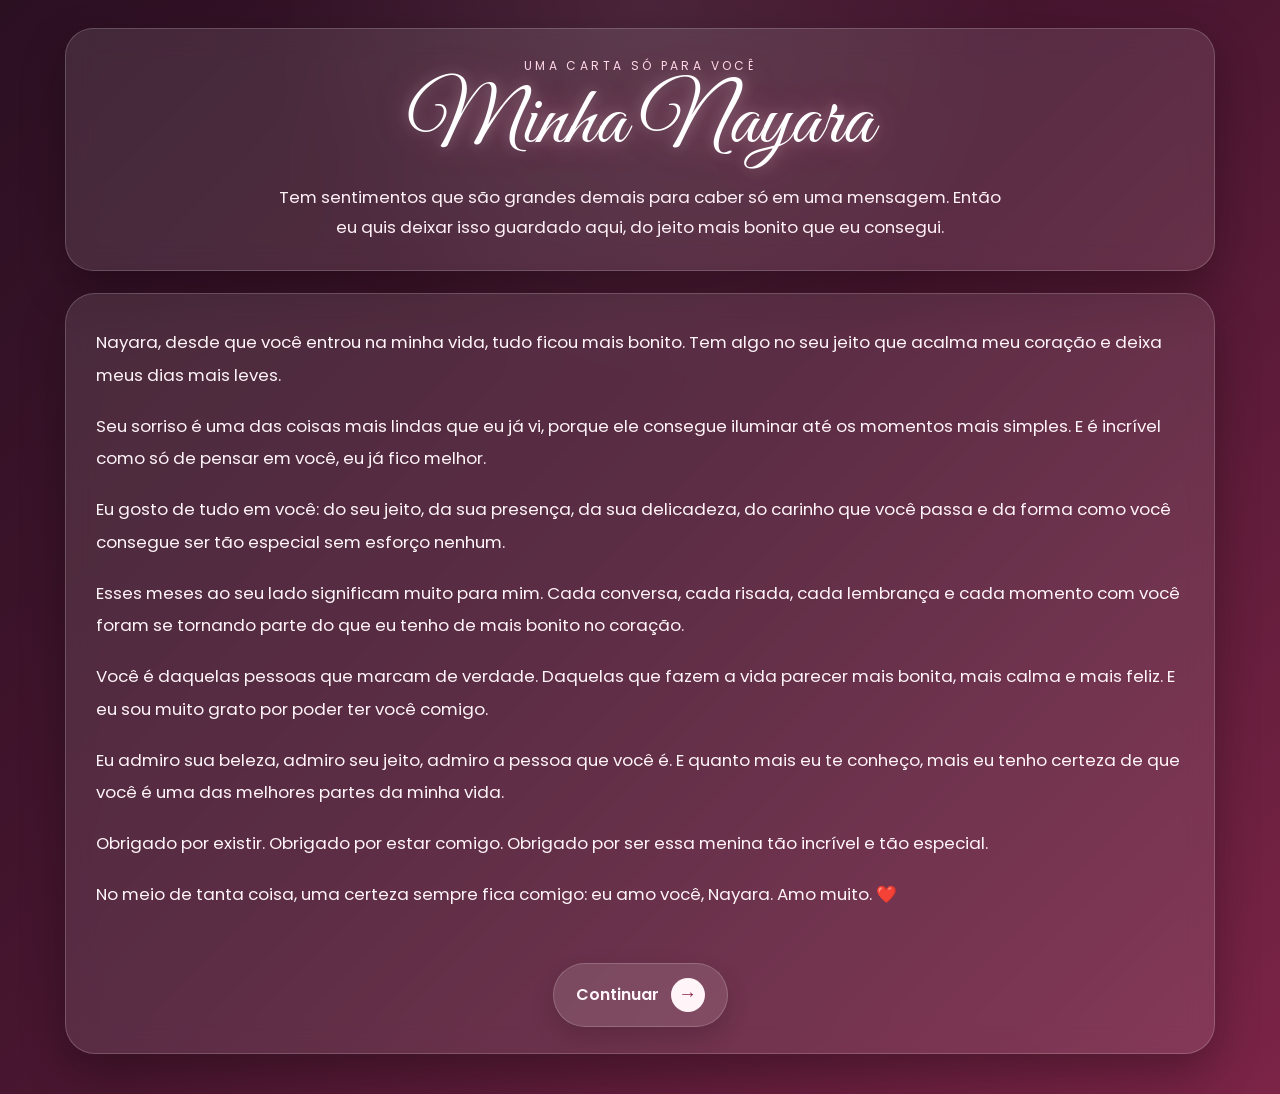
<file: carta.html>
<!DOCTYPE html>
<html lang="pt-BR">
<head>
  <meta charset="UTF-8" />
  <meta name="viewport" content="width=device-width, initial-scale=1.0" />
  <title>Carta para Nayara ❤️</title>
  <link rel="preconnect" href="https://fonts.googleapis.com">
  <link rel="preconnect" href="https://fonts.gstatic.com" crossorigin>
  <link href="https://fonts.googleapis.com/css2?family=Great+Vibes&family=Poppins:wght@300;400;500;600;700&display=swap" rel="stylesheet">
  <link rel="stylesheet" href="style.css" />
</head>
<body class="page-letter">
  <div class="floating-hearts" aria-hidden="true"></div>

  <main class="page-shell">
    <section class="letter-hero fade-up">
      <p class="mini-title">uma carta só para você</p>
      <h1 class="main-name smaller">Minha Nayara</h1>

      <p class="hero-text narrow">
        Tem sentimentos que são grandes demais para caber só em uma mensagem.
        Então eu quis deixar isso guardado aqui, do jeito mais bonito que eu consegui.
      </p>
    </section>

    <section class="letter-card fade-up delay-1">
      <div class="letter-paper">
        <p>
          Nayara, desde que você entrou na minha vida, tudo ficou mais bonito.
          Tem algo no seu jeito que acalma meu coração e deixa meus dias mais leves.
        </p>

        <p>
          Seu sorriso é uma das coisas mais lindas que eu já vi, porque ele consegue
          iluminar até os momentos mais simples. E é incrível como só de pensar em você,
          eu já fico melhor.
        </p>

        <p>
          Eu gosto de tudo em você: do seu jeito, da sua presença, da sua delicadeza,
          do carinho que você passa e da forma como você consegue ser tão especial sem esforço nenhum.
        </p>

        <p>
          Esses meses ao seu lado significam muito para mim.
          Cada conversa, cada risada, cada lembrança e cada momento com você foram se tornando
          parte do que eu tenho de mais bonito no coração.
        </p>

        <p>
          Você é daquelas pessoas que marcam de verdade.
          Daquelas que fazem a vida parecer mais bonita, mais calma e mais feliz.
          E eu sou muito grato por poder ter você comigo.
        </p>

        <p>
          Eu admiro sua beleza, admiro seu jeito, admiro a pessoa que você é.
          E quanto mais eu te conheço, mais eu tenho certeza de que você é uma das melhores partes da minha vida.
        </p>

        <p>
          Obrigado por existir.
          Obrigado por estar comigo.
          Obrigado por ser essa menina tão incrível e tão especial.
        </p>

        <p>
          No meio de tanta coisa, uma certeza sempre fica comigo:
          eu amo você, Nayara.
          Amo muito. ❤️
        </p>
      </div>

      <div class="letter-next">
        <a class="arrow-next" href="elogios.html" aria-label="ir para os elogios">
          <span>Continuar</span>
          <span class="arrow-symbol">→</span>
        </a>
      </div>
    </section>
  </main>

  <script src="script.js"></script>
</body>
</html>
</file>
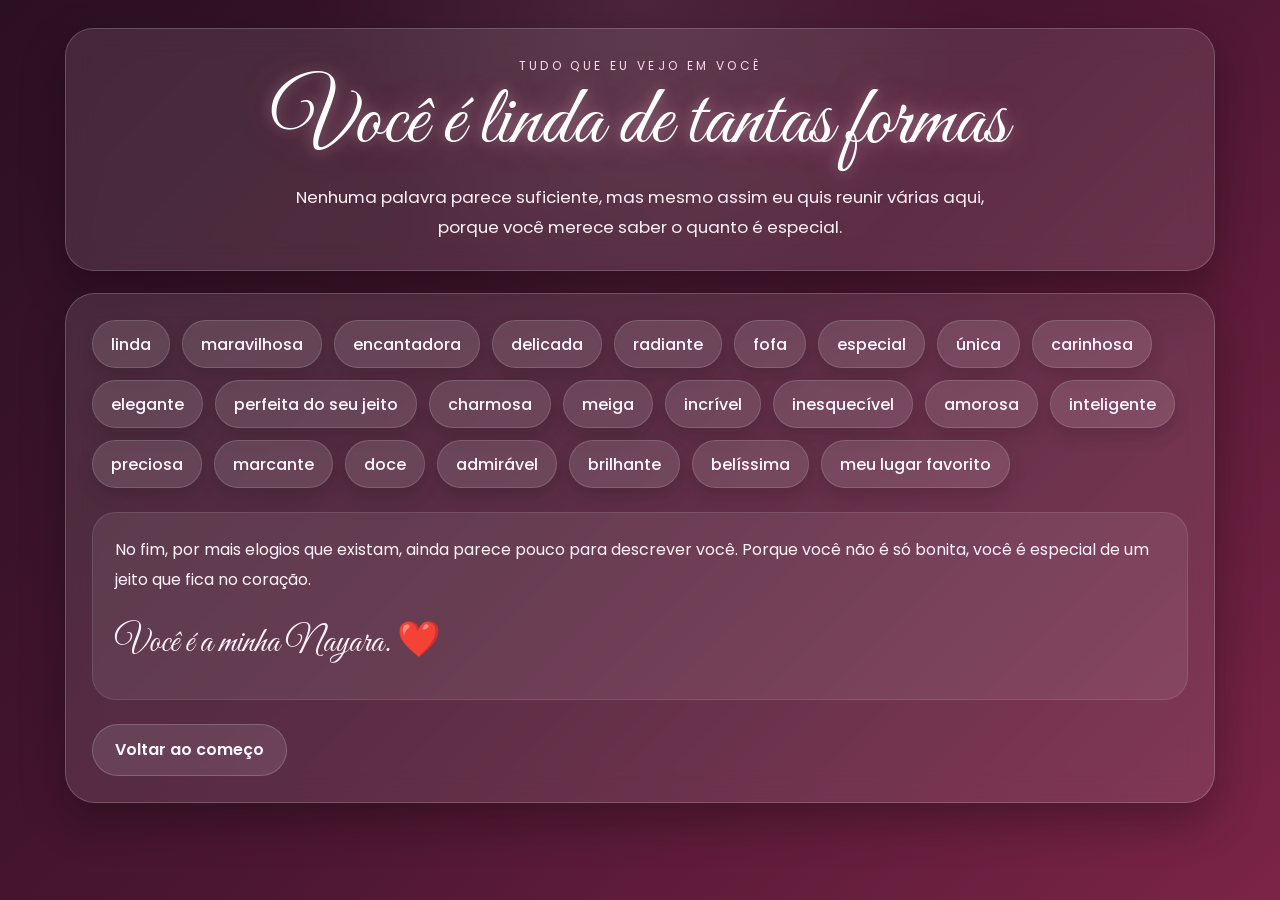
<file: elogios.html>
<!DOCTYPE html>
<html lang="pt-BR">
<head>
  <meta charset="UTF-8" />
  <meta name="viewport" content="width=device-width, initial-scale=1.0" />
  <title>Elogios para Nayara ✨</title>
  <link rel="preconnect" href="https://fonts.googleapis.com">
  <link rel="preconnect" href="https://fonts.gstatic.com" crossorigin>
  <link href="https://fonts.googleapis.com/css2?family=Great+Vibes&family=Poppins:wght@300;400;500;600;700&display=swap" rel="stylesheet">
  <link rel="stylesheet" href="style.css" />
</head>
<body class="page-praise">
  <div class="floating-hearts" aria-hidden="true"></div>

  <main class="page-shell">
    <section class="letter-hero fade-up">
      <p class="mini-title">tudo que eu vejo em você</p>
      <h1 class="main-name smaller">Você é linda de tantas formas</h1>

      <p class="hero-text narrow">
        Nenhuma palavra parece suficiente, mas mesmo assim eu quis reunir várias aqui,
        porque você merece saber o quanto é especial.
      </p>
    </section>

    <section class="praise-card fade-up delay-1">
      <div class="praise-grid">
        <span>linda</span>
        <span>maravilhosa</span>
        <span>encantadora</span>
        <span>delicada</span>
        <span>radiante</span>
        <span>fofa</span>
        <span>especial</span>
        <span>única</span>
        <span>carinhosa</span>
        <span>elegante</span>
        <span>perfeita do seu jeito</span>
        <span>charmosa</span>
        <span>meiga</span>
        <span>incrível</span>
        <span>inesquecível</span>
        <span>amorosa</span>
        <span>inteligente</span>
        <span>preciosa</span>
        <span>marcante</span>
        <span>doce</span>
        <span>admirável</span>
        <span>brilhante</span>
        <span>belíssima</span>
        <span>meu lugar favorito</span>
      </div>

      <div class="final-message">
        <p>
          No fim, por mais elogios que existam, ainda parece pouco para descrever você.
          Porque você não é só bonita, você é especial de um jeito que fica no coração.
        </p>

        <p class="signature">
          Você é a minha Nayara. ❤️
        </p>
      </div>

      <div class="letter-actions">
        <a class="btn btn-secondary" href="index.html">Voltar ao começo</a>
      </div>
    </section>
  </main>

  <script src="script.js"></script>
</body>
</html>
</file>
<file: style.css>
:root{
  --bg-1:#2b1022;
  --bg-2:#4a1630;
  --bg-3:#7b2447;
  --card:rgba(255,255,255,0.10);
  --card-strong:rgba(255,255,255,0.16);
  --border:rgba(255,255,255,0.18);
  --text:#fff7fb;
  --muted:#ffd9e7;
  --shadow:0 18px 45px rgba(0,0,0,0.30);
}

*{
  box-sizing:border-box;
}

html{
  scroll-behavior:smooth;
}

body{
  margin:0;
  min-height:100vh;
  color:var(--text);
  font-family:"Poppins", sans-serif;
  background:
    radial-gradient(circle at top, rgba(255,255,255,0.08), transparent 30%),
    linear-gradient(135deg, var(--bg-1), var(--bg-2), var(--bg-3));
  overflow-x:hidden;
}

.floating-hearts{
  position:fixed;
  inset:0;
  pointer-events:none;
  overflow:hidden;
  z-index:0;
}

.floating-heart{
  position:absolute;
  bottom:-40px;
  font-size:18px;
  opacity:0.75;
  animation:riseHeart linear forwards;
  filter:drop-shadow(0 0 8px rgba(255,255,255,0.25));
}

@keyframes riseHeart{
  0%{
    transform:translateY(0) scale(0.8) rotate(0deg);
    opacity:0;
  }
  10%{
    opacity:0.85;
  }
  100%{
    transform:translateY(-110vh) scale(1.15) rotate(15deg);
    opacity:0;
  }
}

.hero,
.page-shell{
  position:relative;
  z-index:1;
  width:min(1150px, calc(100% - 28px));
  margin:0 auto;
  padding:28px 0 40px;
}

.hero{
  display:grid;
  grid-template-columns:1.05fr 0.95fr;
  gap:28px;
  align-items:start;
  min-height:100vh;
  padding-top:36px;
  padding-bottom:36px;
}

.hero-card,
.gallery-section,
.letter-card,
.praise-card,
.letter-hero{
  background:var(--card);
  border:1px solid var(--border);
  box-shadow:var(--shadow);
  backdrop-filter:blur(14px);
}

.hero-card{
  border-radius:30px;
  padding:34px;
}

.gallery-section{
  border-radius:30px;
  padding:24px;
}

.letter-hero{
  border-radius:28px;
  padding:28px;
  text-align:center;
  margin-bottom:22px;
}

.letter-card,
.praise-card{
  border-radius:30px;
  padding:26px;
}

.mini-title{
  margin:0 0 8px;
  font-size:12px;
  letter-spacing:0.28em;
  text-transform:uppercase;
  color:var(--muted);
}

.main-name{
  margin:0;
  font-family:"Great Vibes", cursive;
  font-size:clamp(4rem, 8vw, 7rem);
  line-height:0.95;
  font-weight:400;
  color:#fff;
  text-shadow:
    0 0 14px rgba(255,255,255,0.28),
    0 0 34px rgba(255,111,167,0.35);
}

.main-name.smaller{
  font-size:clamp(3rem, 7vw, 5.3rem);
}

.hero-text{
  margin:18px 0 0;
  font-size:1.05rem;
  line-height:1.8;
  color:#fff0f6;
  max-width:620px;
}

.hero-text.narrow{
  max-width:740px;
  margin-left:auto;
  margin-right:auto;
}

.counter-box{
  margin-top:26px;
  padding:22px;
  border-radius:24px;
  background:rgba(255,255,255,0.12);
  border:1px solid rgba(255,255,255,0.12);
}

.counter-box h2{
  margin:0 0 18px;
  font-size:1.05rem;
  font-weight:600;
  color:#fff4f8;
}

.counter-grid{
  display:grid;
  grid-template-columns:repeat(4, 1fr);
  gap:14px;
}

.counter-item{
  padding:18px 10px;
  border-radius:20px;
  background:rgba(255,255,255,0.10);
  border:1px solid rgba(255,255,255,0.10);
  text-align:center;
}

.counter-item span{
  display:block;
  font-size:2rem;
  font-weight:700;
  line-height:1;
}

.counter-item small{
  display:block;
  margin-top:8px;
  color:#ffe2ee;
  font-size:0.86rem;
  text-transform:lowercase;
}

.hero-buttons,
.letter-actions{
  display:flex;
  flex-wrap:wrap;
  gap:12px;
  margin-top:24px;
}

.btn{
  display:inline-flex;
  align-items:center;
  justify-content:center;
  min-height:52px;
  padding:0 22px;
  border-radius:999px;
  text-decoration:none;
  font-weight:600;
  transition:transform .25s ease, box-shadow .25s ease, background .25s ease;
}

.btn:hover{
  transform:translateY(-2px);
}

.btn-primary{
  background:#fff4f8;
  color:#8f234d;
  box-shadow:0 10px 25px rgba(255,255,255,0.18);
}

.btn-secondary{
  background:rgba(255,255,255,0.10);
  color:#fff7fb;
  border:1px solid rgba(255,255,255,0.18);
}

.section-top{
  margin-bottom:18px;
}

.section-tag{
  display:inline-block;
  margin-bottom:8px;
  padding:7px 12px;
  border-radius:999px;
  font-size:0.78rem;
  background:rgba(255,255,255,0.12);
  color:#ffe2ee;
}

.section-top h2{
  margin:0;
  font-size:1.6rem;
  line-height:1.2;
}

.slider-wrapper{
  display:grid;
  grid-template-columns:52px 1fr 52px;
  gap:12px;
  align-items:center;
}

.nav-arrow{
  width:52px;
  height:52px;
  border:none;
  border-radius:50%;
  background:rgba(255,255,255,0.14);
  color:white;
  font-size:2rem;
  cursor:pointer;
  transition:transform .2s ease, background .2s ease;
}

.nav-arrow:hover{
  transform:scale(1.05);
  background:rgba(255,255,255,0.22);
}

.slider-card{
  position:relative;
  overflow:hidden;
  border-radius:24px;
  background:rgba(255,255,255,0.08);
  border:1px solid rgba(255,255,255,0.12);
}

.slider-card img{
  display:block;
  width:100%;
  aspect-ratio:4 / 5;
  object-fit:cover;
  cursor:pointer;
  transition:transform .4s ease;
}

.slider-card:hover img{
  transform:scale(1.03);
}

.slider-overlay{
  position:absolute;
  left:0;
  right:0;
  bottom:0;
  padding:20px 18px 18px;
  background:linear-gradient(to top, rgba(17,4,10,0.82), rgba(17,4,10,0));
}

.slider-overlay p{
  margin:0;
  font-size:0.98rem;
  color:#fff5f9;
}

.thumb-grid{
  display:grid;
  grid-template-columns:repeat(4, 1fr);
  gap:12px;
  margin-top:16px;
}

.thumb{
  width:100%;
  aspect-ratio:1 / 1;
  object-fit:cover;
  border-radius:18px;
  cursor:pointer;
  border:2px solid transparent;
  transition:transform .25s ease, border-color .25s ease, opacity .25s ease;
  opacity:0.86;
}

.thumb:hover{
  transform:translateY(-2px);
  opacity:1;
}

.active-thumb{
  border-color:#ffd4e5;
  opacity:1;
}

.lightbox{
  position:fixed;
  inset:0;
  background:rgba(12, 3, 8, 0.86);
  display:none;
  align-items:center;
  justify-content:center;
  z-index:50;
  padding:20px;
}

.lightbox.show{
  display:flex;
}

.lightbox img{
  max-width:min(92vw, 900px);
  max-height:88vh;
  border-radius:24px;
  box-shadow:0 20px 50px rgba(0,0,0,0.45);
}

.close-lightbox{
  position:absolute;
  top:16px;
  right:18px;
  width:46px;
  height:46px;
  border:none;
  border-radius:50%;
  background:rgba(255,255,255,0.16);
  color:#fff;
  font-size:1.8rem;
  cursor:pointer;
}

.letter-paper{
  padding:6px 4px;
}

.letter-paper p{
  margin:0 0 18px;
  font-size:1.05rem;
  line-height:1.95;
  color:#fff4f8;
}

.letter-next{
  display:flex;
  justify-content:center;
  margin-top:28px;
}

.arrow-next{
  display:inline-flex;
  align-items:center;
  gap:12px;
  padding:14px 22px;
  border-radius:999px;
  text-decoration:none;
  background:rgba(255,255,255,0.12);
  border:1px solid rgba(255,255,255,0.18);
  color:#fff7fb;
  font-weight:600;
  transition:transform .25s ease, background .25s ease, box-shadow .25s ease;
  box-shadow:0 10px 25px rgba(0,0,0,0.16);
}

.arrow-next:hover{
  transform:translateY(-2px) scale(1.02);
  background:rgba(255,255,255,0.18);
}

.arrow-symbol{
  display:inline-flex;
  align-items:center;
  justify-content:center;
  width:34px;
  height:34px;
  border-radius:50%;
  background:#fff4f8;
  color:#8f234d;
  font-size:1.15rem;
  line-height:1;
}

.praise-grid{
  display:flex;
  flex-wrap:wrap;
  gap:12px;
}

.praise-grid span{
  display:inline-flex;
  align-items:center;
  justify-content:center;
  min-height:48px;
  padding:10px 18px;
  border-radius:999px;
  background:rgba(255,255,255,0.12);
  border:1px solid rgba(255,255,255,0.14);
  color:#fff7fb;
  font-weight:500;
  box-shadow:0 8px 18px rgba(0,0,0,0.14);
}

.final-message{
  margin-top:24px;
  padding:22px;
  border-radius:24px;
  background:rgba(255,255,255,0.08);
  border:1px solid rgba(255,255,255,0.10);
}

.final-message p{
  margin:0 0 14px;
  line-height:1.9;
  color:#fff3f8;
}

.final-message p:last-child{
  margin-bottom:0;
}

.signature{
  font-family:"Great Vibes", cursive;
  font-size:2.2rem;
  color:#fff;
}

.fade-up{
  opacity:0;
  transform:translateY(20px);
  animation:fadeUp .8s ease forwards;
}

.delay-1{
  animation-delay:.18s;
}

@keyframes fadeUp{
  to{
    opacity:1;
    transform:translateY(0);
  }
}

@media (max-width: 960px){
  .hero{
    grid-template-columns:1fr;
    min-height:auto;
    padding-top:22px;
  }

  .counter-grid{
    grid-template-columns:repeat(2, 1fr);
  }
}

@media (max-width: 680px){
  .hero,
  .page-shell{
    width:min(100% - 16px, 100%);
    padding-top:16px;
    padding-bottom:24px;
  }

  .hero-card,
  .gallery-section,
  .letter-card,
  .praise-card,
  .letter-hero{
    border-radius:24px;
    padding:20px;
  }

  .main-name{
    font-size:3.8rem;
  }

  .hero-text,
  .letter-paper p{
    font-size:0.98rem;
    line-height:1.8;
  }

  .counter-grid{
    grid-template-columns:repeat(2, 1fr);
    gap:10px;
  }

  .counter-item span{
    font-size:1.7rem;
  }

  .slider-wrapper{
    grid-template-columns:40px 1fr 40px;
    gap:8px;
  }

  .nav-arrow{
    width:40px;
    height:40px;
    font-size:1.5rem;
  }

  .thumb-grid{
    grid-template-columns:repeat(2, 1fr);
  }

  .hero-buttons,
  .letter-actions{
    flex-direction:column;
  }

  .btn{
    width:100%;
  }
}
</file>
